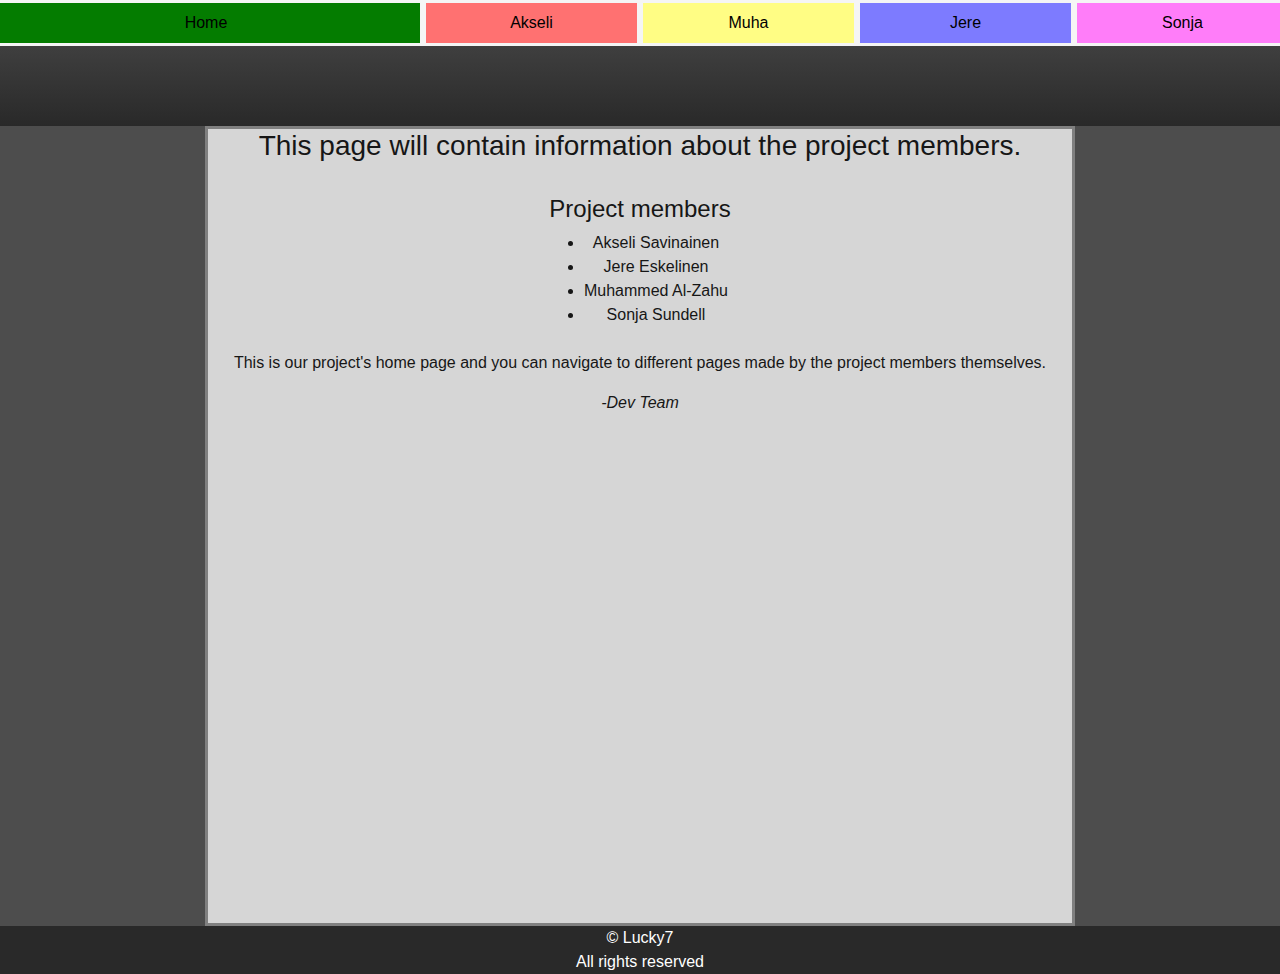
<file: index.html>
<!DOCTYPE html>
<html lang="en">
<head>
    <link rel="stylesheet" href="./style/bootstrap-5.0.0-beta1-dist/css/bootstrap.min.css" />
	<link rel="stylesheet" href="./style/style.css" />
    <meta charset="utf-8" />
    <title>Lucky7</title>
    <link rel="icon" href="./images/favicon.png" >
</head>
<body>

    <div class="row" id="navi">
        <div class="col-md-4" style="background-color:rgb(4, 124, 0);"><a class="nav-link active" aria-current="page" href="index.html">Home</a></div>
        <div class="col-md-2" style="background-color:rgb(255, 113, 113);"><a class="nav-link" href="akseli.html">Akseli</a></div>
        <div class="col-md-2" style="background-color:rgb(255, 253, 132);"><a class="nav-link" href="zahu.html">Muha</a></div>
        <div class="col-md-2" style="background-color:rgb(125, 123, 255);"><a class="nav-link" href="jere.html">Jere</a></div>
        <div class="col-md-2" style="background-color:rgb(255, 125, 249);"><a class="nav-link" href="sonja.html">Sonja</a></div>
    </div>
	
    <div class="row" id="banner">
        <div class="col-md-12"></div>
    </div>
	
    <div class="row" style="height:auto; min-height: 800px;">
        <div class="col-md-2" style="text-align:center; background-color: rgb(77, 77, 77);"></div>
        <div class="col-md-8" style="text-align:center; background-color: rgb(214, 214, 214); border-style: solid; border-color: gray; color:rgb(22, 22, 22)">
            <h3>This page will contain information about the project members.</h3><br>
            <h4>Project members</h4>
			<ul id="members">
				<li>Akseli Savinainen</li>
				<li>Jere Eskelinen</li>
				<li>Muhammed Al-Zahu</li>
				<li>Sonja Sundell</li>
			</ul><br>
			<p>This is our project's home page and you can navigate to different pages made by the project members themselves.</p>
			<p><i>-Dev Team</i></p>
        </div>
        <!-- content panel-->
        <div class="col-md-2" style="text-align:center; background-color: rgb(77, 77, 77);"></div>
    </div>
    <div class="row">
        <div class="h-100 col-md-12" style="text-align:center; color: white">© Lucky7 <br>All rights reserved</div>
    </div>
</body>
</html>
</file>
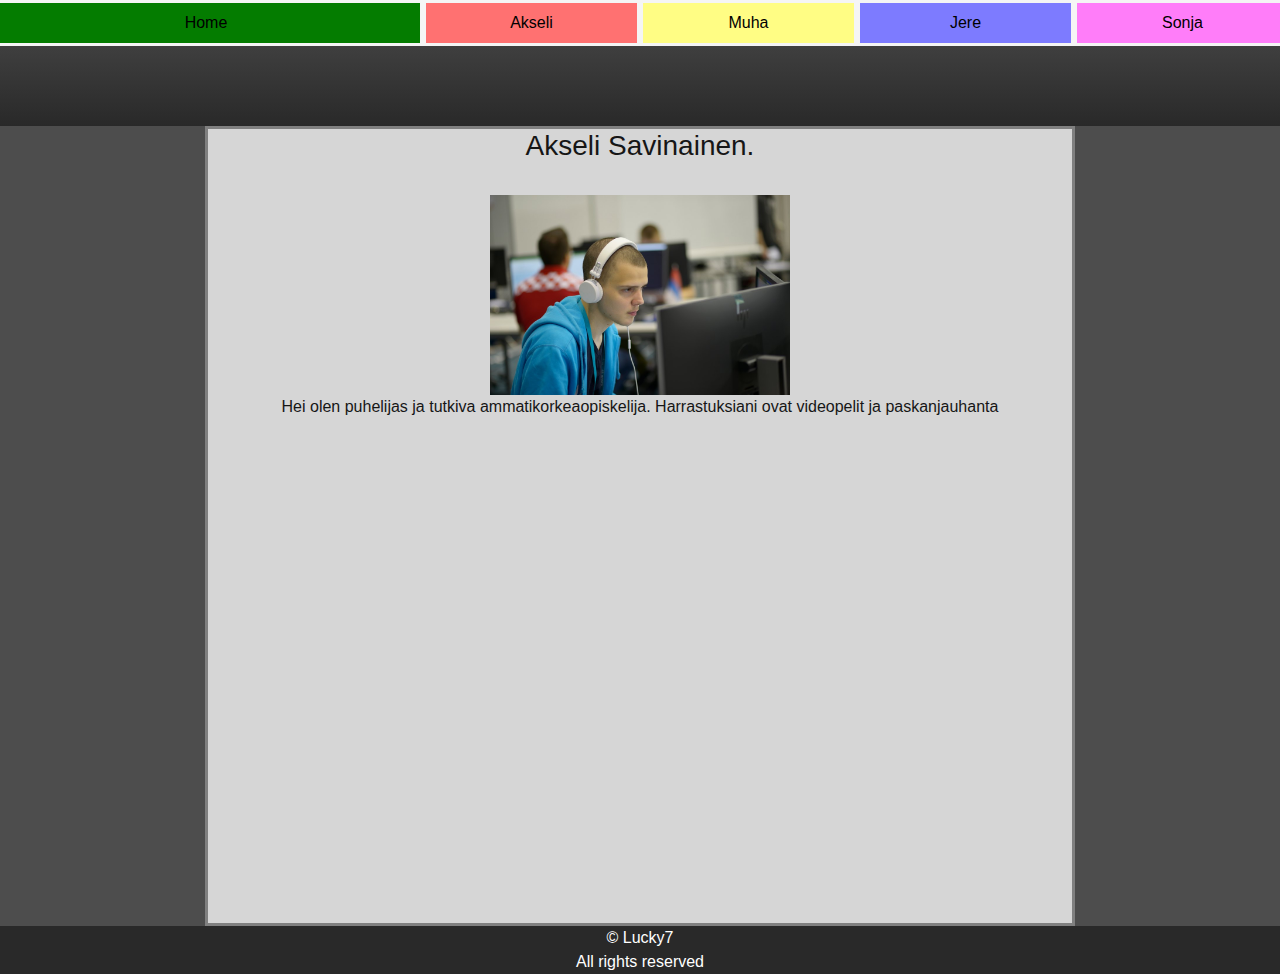
<file: akseli.html>
<!DOCTYPE html>
<html lang="en">
<head>
    <link rel="stylesheet" href="./style/bootstrap-5.0.0-beta1-dist/css/bootstrap.min.css" />
	<link rel="stylesheet" href="./style/style.css" />
    <meta charset="utf-8" />
    <title>Lucky7</title>
    <link rel="icon" href="./images/favicon.png" >
</head>
<body>

    <div class="row" id="navi">
        <div class="col-md-4" style="background-color:rgb(4, 124, 0);"><a class="nav-link active" aria-current="page" href="index.html">Home</a></div>
        <div class="col-md-2" style="background-color:rgb(255, 113, 113);"><a class="nav-link" href="akseli.html">Akseli</a></div>
        <div class="col-md-2" style="background-color:rgb(255, 253, 132);"><a class="nav-link" href="zahu.html">Muha</a></div>
        <div class="col-md-2" style="background-color:rgb(125, 123, 255);"><a class="nav-link" href="jere.html">Jere</a></div>
        <div class="col-md-2" style="background-color:rgb(255, 125, 249);"><a class="nav-link" href="sonja.html">Sonja</a></div>
    </div>
	
    <div class="row" id="banner">
        <div class="col-md-12"></div>
    </div>
    <div class="row" style="height:auto; min-height: 800px;">
        <div class="col-md-2" style="text-align:center; background-color: rgb(77, 77, 77);"></div>
        <div class="col-md-8" style="text-align:center; background-color: rgb(214, 214, 214); border-style: solid; border-color: gray; color:rgb(22, 22, 22)">
            <h3>Akseli Savinainen.</h3>
            <br>
             <img src="images/akseli.jpg" alt="profile pickture" style="height:200px"> <p>Hei olen puhelijas ja tutkiva ammatikorkeaopiskelija. Harrastuksiani ovat videopelit ja paskanjauhanta</p>
            
        </div>
        <!-- content panel-->
        <div class="col-md-2" style="text-align:center; background-color: rgb(77, 77, 77);"></div>
    </div>
    <div class="row">
        <div class="h-100 col-md-12" style="text-align:center; color: white">© Lucky7 <br>All rights reserved</div>
    </div>
</body>
</html>
</file>
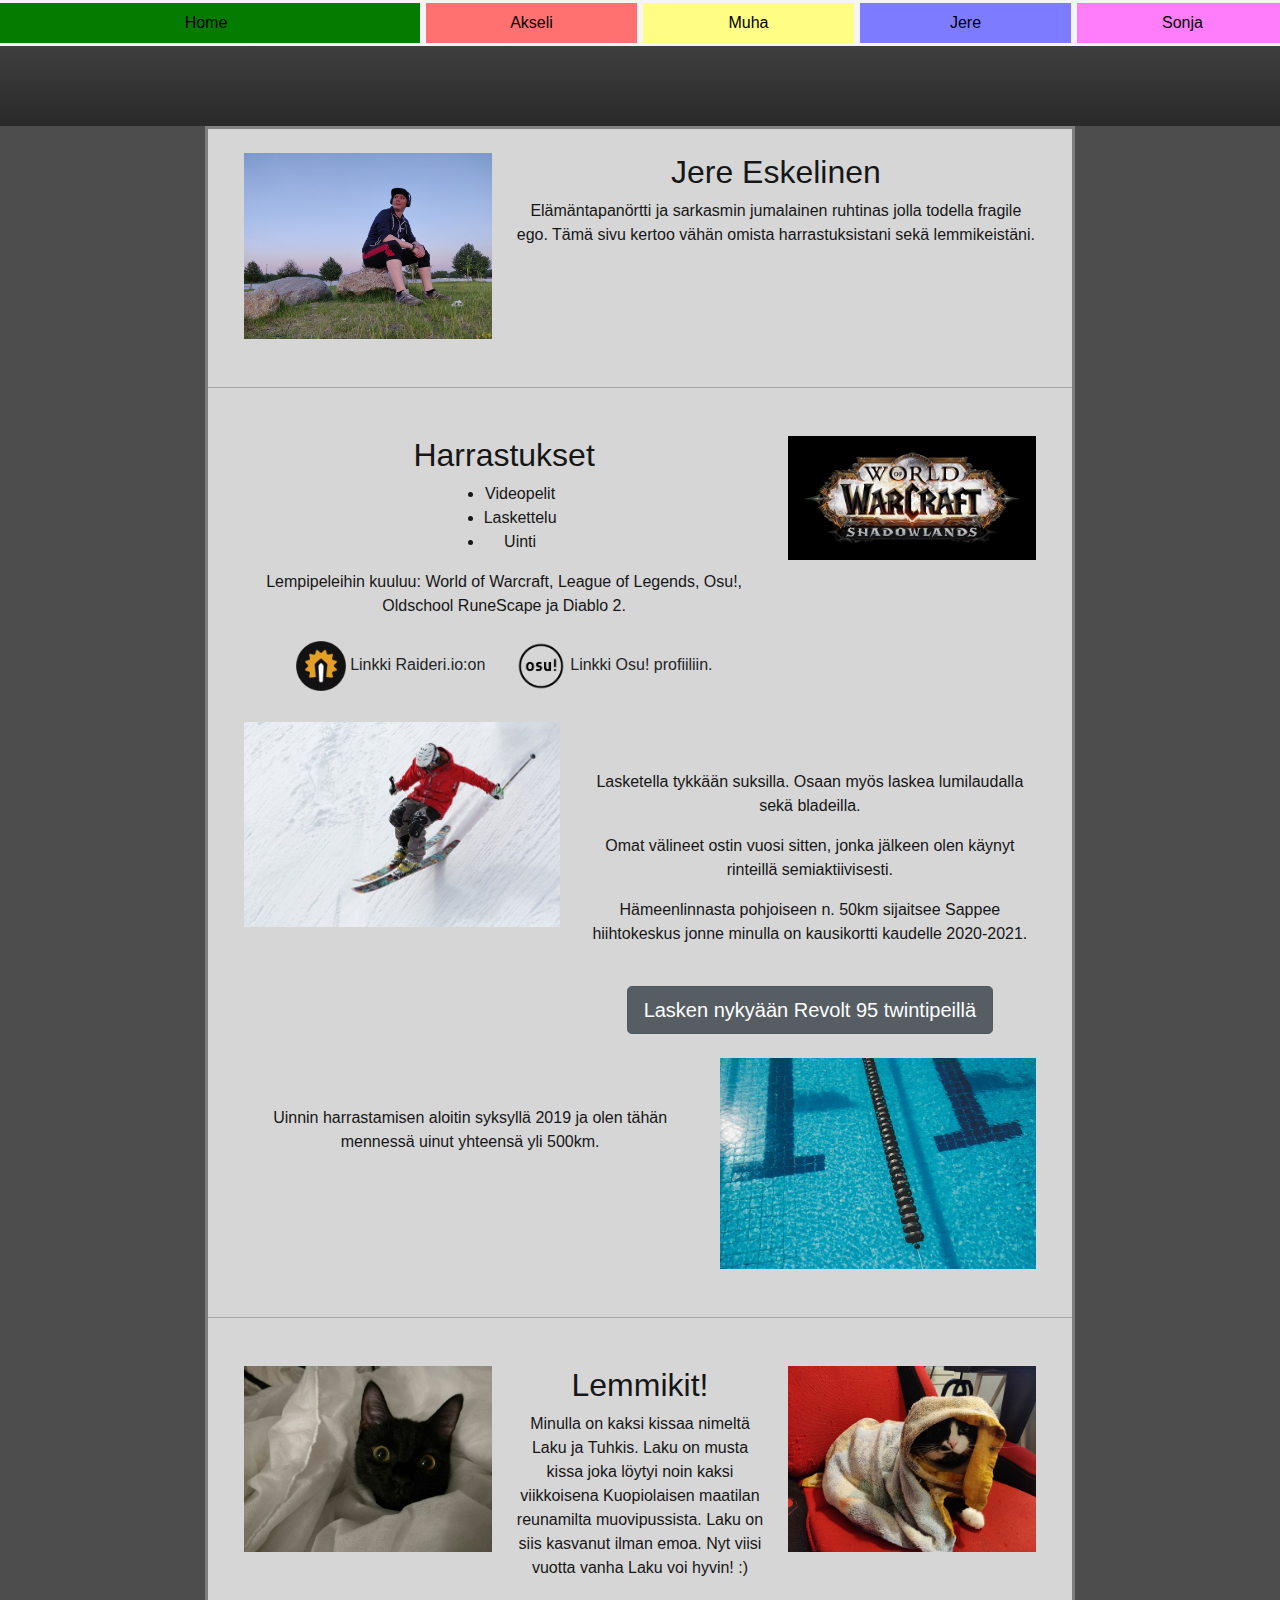
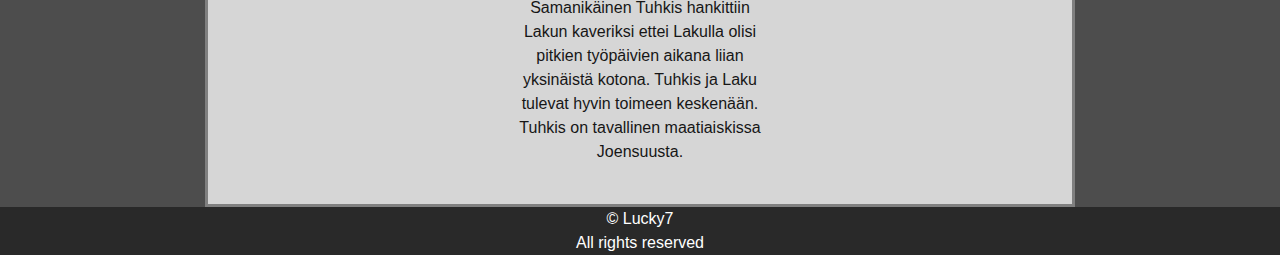
<file: jere.html>
<!DOCTYPE html>
<html lang="en">

<head>
    <link rel="stylesheet" href="./style/bootstrap-5.0.0-beta1-dist/css/bootstrap.min.css" />
    <link rel="stylesheet" href="./style/style.css" />
    <meta charset="utf-8" />
    <title>Lucky7</title>
    <link rel="icon" href="./images/favicon.png">
    <style>
        #lista {
            display: table;
            margin: 0 auto;
        }
    </style>
</head>



<body>

    <div class="row" id="navi">
        <div class="col-md-4" style="background-color:rgb(4, 124, 0);"><a class="nav-link active" aria-current="page" href="index.html">Home</a></div>
        <div class="col-md-2" style="background-color:rgb(255, 113, 113);"><a class="nav-link" href="akseli.html">Akseli</a></div>
        <div class="col-md-2" style="background-color:rgb(255, 253, 132);"><a class="nav-link" href="zahu.html">Muha</a></div>
        <div class="col-md-2" style="background-color:rgb(125, 123, 255);"><a class="nav-link" href="jere.html">Jere</a></div>
        <div class="col-md-2" style="background-color:rgb(255, 125, 249);"><a class="nav-link" href="sonja.html">Sonja</a></div>
    </div>

    <div class="row" id="banner">
        <div class="col-md-12"></div>
    </div>
    <div class="row" style="height:auto; min-height: 800px;">
        <div class="col-md-2" style="text-align:center; background-color: rgb(77, 77, 77);"></div>
        <div class="col-md-8" style="text-align:center; background-color: rgb(214, 214, 214); border-style: solid; border-color: gray; color:rgb(22, 22, 22)">

            <div class="container-fluid padding">
                <br>
                <div class="row padding">
                    <div class="col-lg-4">
                        <img src="./images/jere1.jpg" class="img-fluid" alt="Jere">
                    </div>
                    <div class="col-lg-8">
                        <h2>Jere Eskelinen</h2>
                        <p>Elämäntapanörtti ja sarkasmin jumalainen ruhtinas jolla todella fragile ego. Tämä sivu kertoo vähän omista harrastuksistani sekä lemmikeistäni.</p>
                    </div>
                </div>
            </div>
            <br>

            <div class="row text-center padding">
                <hr class="my-4">
            </div>

            <div class="container-fluid padding">
                <br>
                <div class="row padding">
                    <div class="col-lg-8">
                        <h2>Harrastukset</h2>
                        <div id="lista">
                            <ul>
                                <li>Videopelit</li>
                                <li>Laskettelu</li>
                                <li>Uinti</li>
                            </ul>
                        </div>
                        <p>Lempipeleihin kuuluu: World of Warcraft, League of Legends, Osu!, Oldschool RuneScape ja Diablo 2.</p>
                        <a href="https://raider.io/characters/eu/outland/Dinkpildo" class="btn btn-default">
                            <img src="./images/raiderio.png" style="height: 50px" alt="raiderio" /> Linkki Raideri.io:on
                        </a>
                        <a href="https://osu.ppy.sh/users/2740321" class="btn btn-default">
                            <img src="./images/osu.png" style="height: 50px" alt="osu" /> Linkki Osu! profiiliin.
                        </a>
                    </div>
                    <div class="col-lg-4">
                        <img src="./images/WoW.jpg" class="img-fluid" alt="wowi">
                    </div>
                </div>
            </div>
            <div class="container-fluid padding">
                <br>
                <div class="row padding">
                    <div class="col-lg-5">
                        <img src="./images/Laskettelu.jpg" class="img-fluid" alt="Laskettelu">
                    </div>
                    <div class="col-lg-7">
                        <br>
                        <br>
                        <p>Lasketella tykkään suksilla. Osaan myös laskea lumilaudalla sekä bladeilla.</p>
                        <p>Omat välineet ostin vuosi sitten, jonka jälkeen olen käynyt rinteillä semiaktiivisesti.</p>
                        <p>Hämeenlinnasta pohjoiseen n. 50km sijaitsee Sappee hiihtokeskus jonne minulla on kausikortti kaudelle 2020-2021.</p>
                        <br>
                        <a href="https://www.suksistudio.fi/laskettelu/volkl-revolt-95-twintip-laskettelusukset-leveampi-ja-suosittu-twintip-suksi/p/119438/" class="btn btn-secondary btn-lg active" role="button" aria-pressed="true">Lasken nykyään Revolt 95 twintipeillä</a>
                        <br>
                    </div>
                </div>
            </div>
            <div class="container-fluid padding">
                <br>
                <div class="row padding">
                    <div class="col-lg-7">
                        <br>
                        <br>
                        <p>Uinnin harrastamisen aloitin syksyllä 2019 ja olen tähän mennessä uinut yhteensä yli 500km.</p>
                        <br>
                    </div>
                    <div class="col-lg-5">
                        <img src="./images/swimmingpool.jpg" class="img-fluid" alt="uida">
                    </div>
                </div>
            </div>
            <br>
            <div class="row text-center padding">
                <hr class="my-4">
            </div>

            <div class="container-fluid padding">
                <br>
                <div class="row padding">
                    <div class="col-lg-4">
                        <img src="./images/Laku.jpg" class="img-fluid" alt="Laku">
                    </div>
                    <div class="col-lg-4">
                        <h2>Lemmikit!</h2>
                        <p>Minulla on kaksi kissaa nimeltä Laku ja Tuhkis. Laku on musta kissa joka löytyi noin kaksi viikkoisena Kuopiolaisen maatilan reunamilta muovipussista. Laku on siis kasvanut ilman emoa. Nyt viisi vuotta vanha Laku voi hyvin! :)</p>
                        <P>Samanikäinen Tuhkis hankittiin Lakun kaveriksi ettei Lakulla olisi pitkien työpäivien aikana liian yksinäistä kotona. Tuhkis ja Laku tulevat hyvin toimeen keskenään. Tuhkis on tavallinen maatiaiskissa Joensuusta.</P>
                    </div>
                    <div class="col-lg-4">
                        <img src="./images/Tuhkis.jpg" class="img-fluid" alt="Tuhkis">
                    </div>
                </div>
            </div>
            <br>


        </div>
        <!-- content panel-->
        <div class="col-md-2" style="text-align:center; background-color: rgb(77, 77, 77);"></div>
    </div>
    <div class="row">
        <div class="h-100 col-md-12" style="text-align:center; color: white">© Lucky7 <br>All rights reserved</div>
    </div>
</body>

</html>
</file>
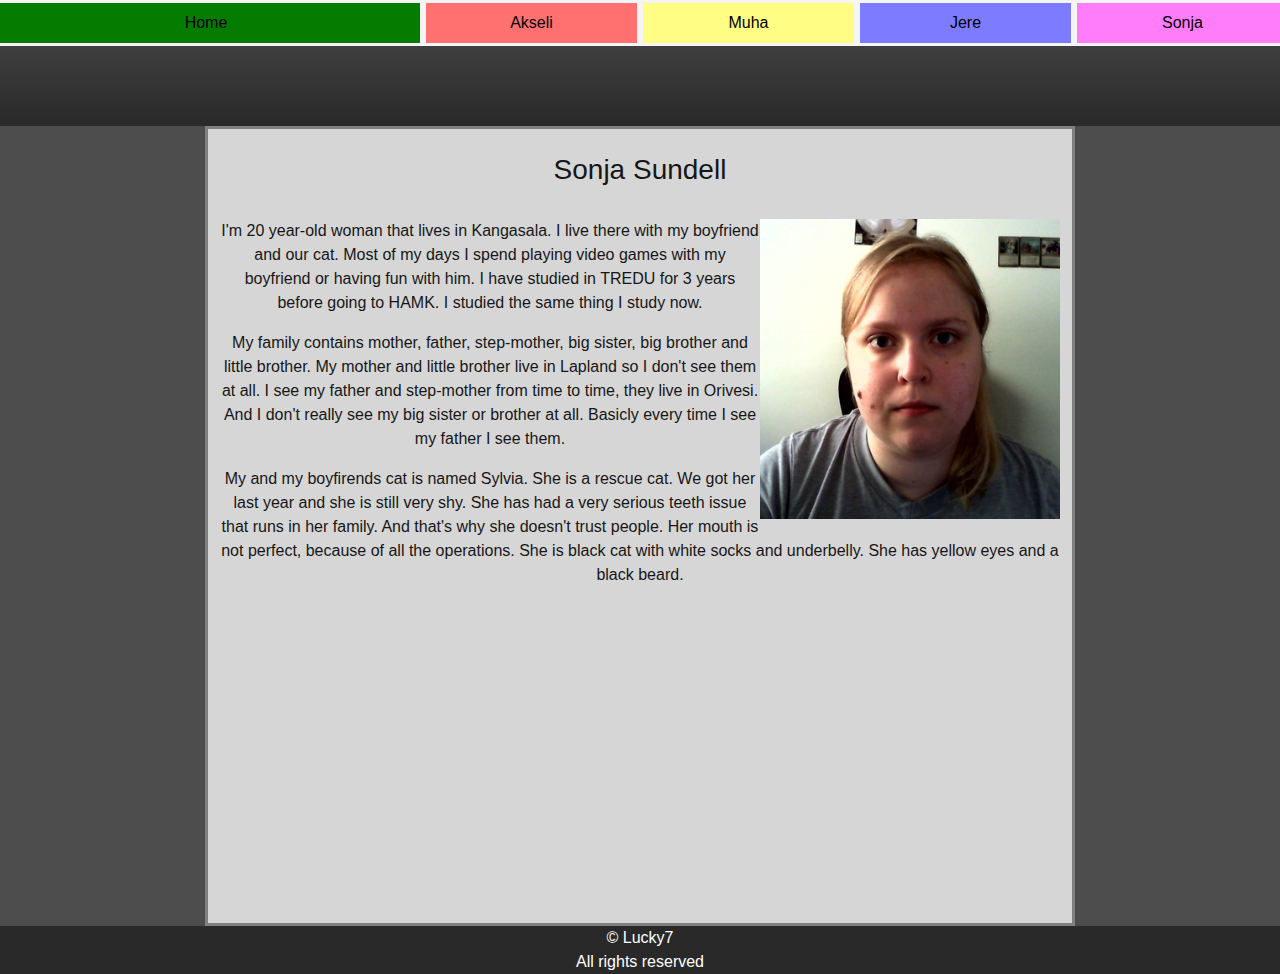
<file: sonja.html>
<!DOCTYPE html>
<html lang="en">
<head>
    <link rel="stylesheet" href="./style/bootstrap-5.0.0-beta1-dist/css/bootstrap.min.css" />
	<link rel="stylesheet" href="./style/style.css" />
    <meta charset="utf-8" />
    <title>Lucky7</title>
    <link rel="icon" href="./images/favicon.png" >
</head>
<body>

    <div class="row" id="navi">
        <div class="col-md-4" style="background-color:rgb(4, 124, 0);"><a class="nav-link active" aria-current="page" href="index.html">Home</a></div>
        <div class="col-md-2" style="background-color:rgb(255, 113, 113);"><a class="nav-link" href="akseli.html">Akseli</a></div>
        <div class="col-md-2" style="background-color:rgb(255, 253, 132);"><a class="nav-link" href="zahu.html">Muha</a></div>
        <div class="col-md-2" style="background-color:rgb(125, 123, 255);"><a class="nav-link" href="jere.html">Jere</a></div>
        <div class="col-md-2" style="background-color:rgb(255, 125, 249);"><a class="nav-link" href="sonja.html">Sonja</a></div>
    </div>
	
    <div class="row" id="banner">
        <div class="col-md-12"></div>
    </div>
	
    <div class="row" style="height:auto; min-height: 800px;">
        <div class="col-md-2" style="text-align:center; background-color: rgb(77, 77, 77);"></div>
        <div class="col-md-8" style="text-align:center; background-color: rgb(214, 214, 214); border-style: solid; border-color: gray; color:rgb(22, 22, 22)">
            <br>
            <h3>Sonja Sundell</h3><br>
            <img src="images/Sonja.jpg" alt="Picture of Sonja" style="height: 300px; width: 300px; float: right;">
            <p>I'm 20 year-old woman that lives in Kangasala. I live there with my boyfriend and our cat.
                Most of my days I spend playing video games with my boyfriend or having fun with him.
                I have studied in TREDU for 3 years before going to HAMK. I studied the same thing I study now.</p>
            <p>My family contains mother, father, step-mother, big sister, big brother and little brother.
                My mother and little brother live in Lapland so I don't see them at all.
                I see my father and step-mother from time to time, they live in Orivesi.
                And I don't really see my big sister or brother at all. Basicly every time I see my father I see them.</p>
            <p>My and my boyfirends cat is named Sylvia. She is a rescue cat. We got her last year and she is still very shy.
                She has had a very serious teeth issue that runs in her family. And that's why she doesn't trust people.
                Her mouth is not perfect, because of all the operations.
                She is black cat with white socks and underbelly. She has yellow eyes and a black beard.
            </p>
        </div>
        <!-- content panel-->
        <div class="col-md-2" style="text-align:center; background-color: rgb(77, 77, 77);"></div>
    </div>
    <div class="row">
        <div class="h-100 col-md-12" style="text-align:center; color: white">© Lucky7 <br>All rights reserved</div>
    </div>
</body>
</html>
</file>
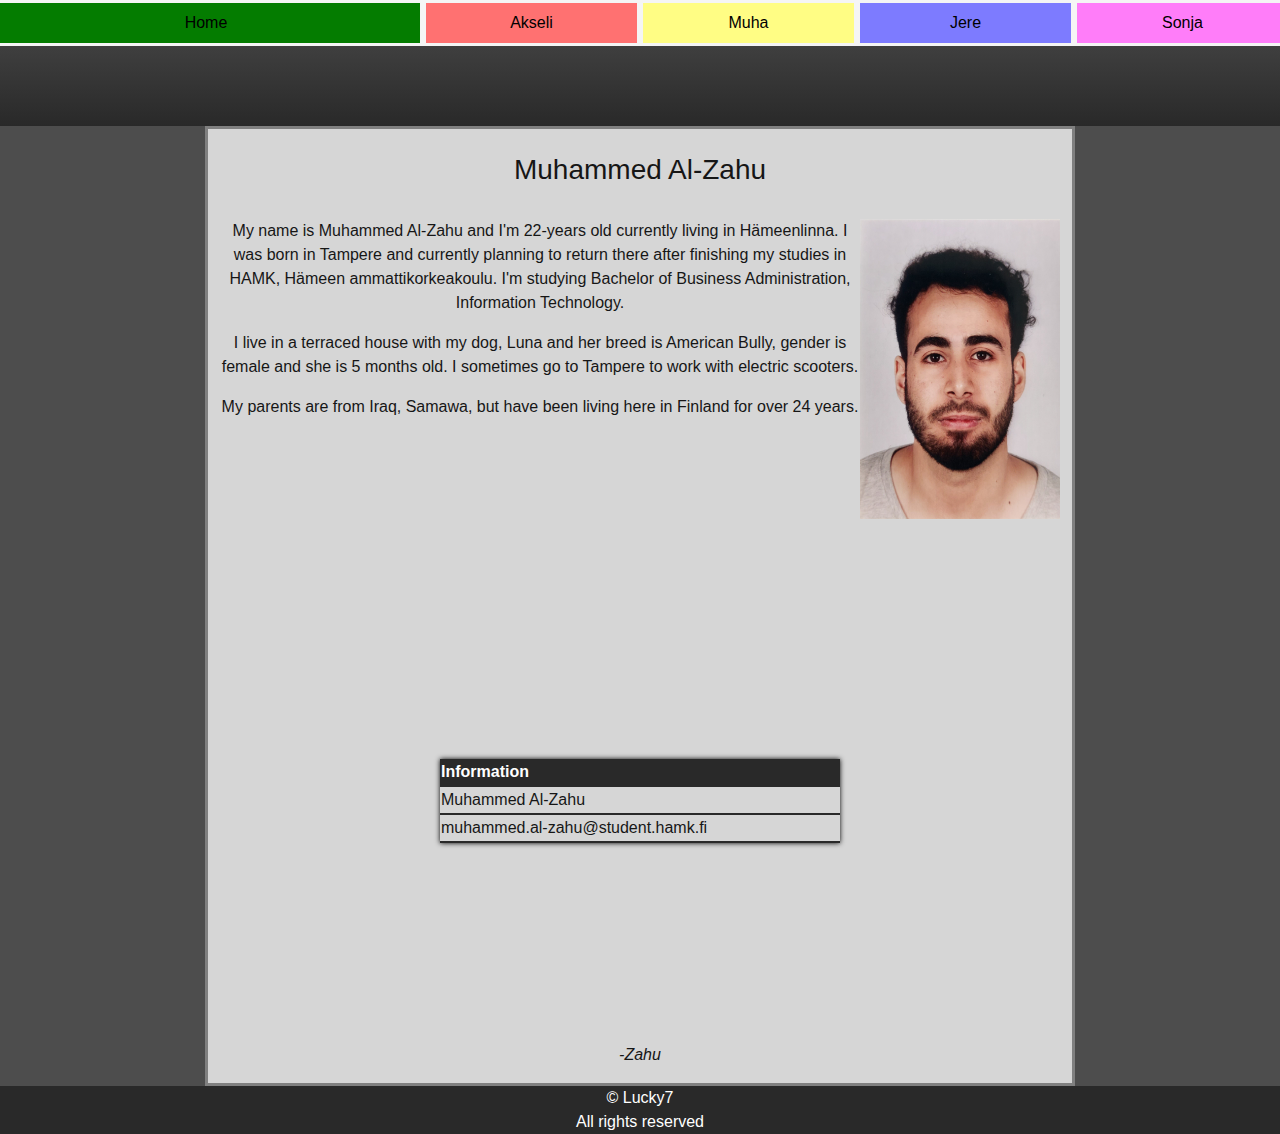
<file: zahu.html>
<!DOCTYPE html>
<html lang="en">
<head>
    <link rel="stylesheet" href="./style/bootstrap-5.0.0-beta1-dist/css/bootstrap.min.css" />
	<link rel="stylesheet" href="./style/style.css" />
    <meta charset="utf-8" />
    <title>Lucky7</title>
    <link rel="icon" href="./images/favicon.png" >
	<style>
		#signature{
			padding-top:200px;
		}
		
		#info {
			text-align:left;
			margin-top:300px;
			margin-left: auto;
			margin-right: auto;
			border-collapse: collapse;
			min-width: 400px;
			box-shadow: 0 0 5px rgb(0, 0, 0);
		}
		
		thead{  
			background-color: rgb(41, 41, 41);
			color: #FFFFFF;
		}
		
		tbody, tr{
			border-bottom: 2px solid rgb(41, 41, 41);	
		}
	</style>
</head>
<body>

    <div class="row" id="navi">
        <div class="col-md-4" style="background-color:rgb(4, 124, 0);"><a class="nav-link active" aria-current="page" href="index.html">Home</a></div>
        <div class="col-md-2" style="background-color:rgb(255, 113, 113);"><a class="nav-link" href="akseli.html">Akseli</a></div>
        <div class="col-md-2" style="background-color:rgb(255, 253, 132);"><a class="nav-link" href="zahu.html">Muha</a></div>
        <div class="col-md-2" style="background-color:rgb(125, 123, 255);"><a class="nav-link" href="jere.html">Jere</a></div>
        <div class="col-md-2" style="background-color:rgb(255, 125, 249);"><a class="nav-link" href="sonja.html">Sonja</a></div>
    </div>
	
    <div class="row" id="banner">
        <div class="col-md-12"></div>
    </div>
    <div class="row" style="height:auto; min-height: 800px;">
        <div class="col-md-2" style="text-align:center; background-color: rgb(77, 77, 77);"></div>
        <div class="col-md-8" style="text-align:center; background-color: rgb(214, 214, 214); border-style: solid; border-color: gray; color:rgb(22, 22, 22)"><br>
            <h3>Muhammed Al-Zahu</h3><br>
			<img src="./images/omakuva.jpg" alt="Muha" style="height:300px; width:200px; float:right;">
            <p>My name is Muhammed Al-Zahu and I'm 22-years old currently living in Hämeenlinna. I was born in Tampere and currently planning to return there after finishing my studies in HAMK, Hämeen ammattikorkeakoulu. I'm studying Bachelor of Business Administration, Information Technology.</p>
			<p>I live in a terraced house with my dog, Luna and her breed is American Bully, gender is female and she is 5 months old. I sometimes go to Tampere to work with electric scooters.</p>
			<p>My parents are from Iraq, Samawa, but have been living here in Finland for over 24 years.</p><br>
			<table id="info">
			<thead>
				<tr>
					<th>Information</th>
				</tr>
			</thead>
			<tbody>
				<tr>
					<td>Muhammed Al-Zahu</td>
				</tr>
				<tr>
					<td>muhammed.al-zahu@student.hamk.fi</td>
				</tr>
			</tbody>
			</table>
			<div id="signature">
            <p><i>-Zahu</i></p>
			</div>
        </div>
        <!-- content panel-->
        <div class="col-md-2" style="text-align:center; background-color: rgb(77, 77, 77);"></div>
    </div>
    <div class="row">
        <div class="h-100 col-md-12" style="text-align:center; color: white">© Lucky7 <br>All rights reserved</div>
    </div>
</body>
</html>
</file>
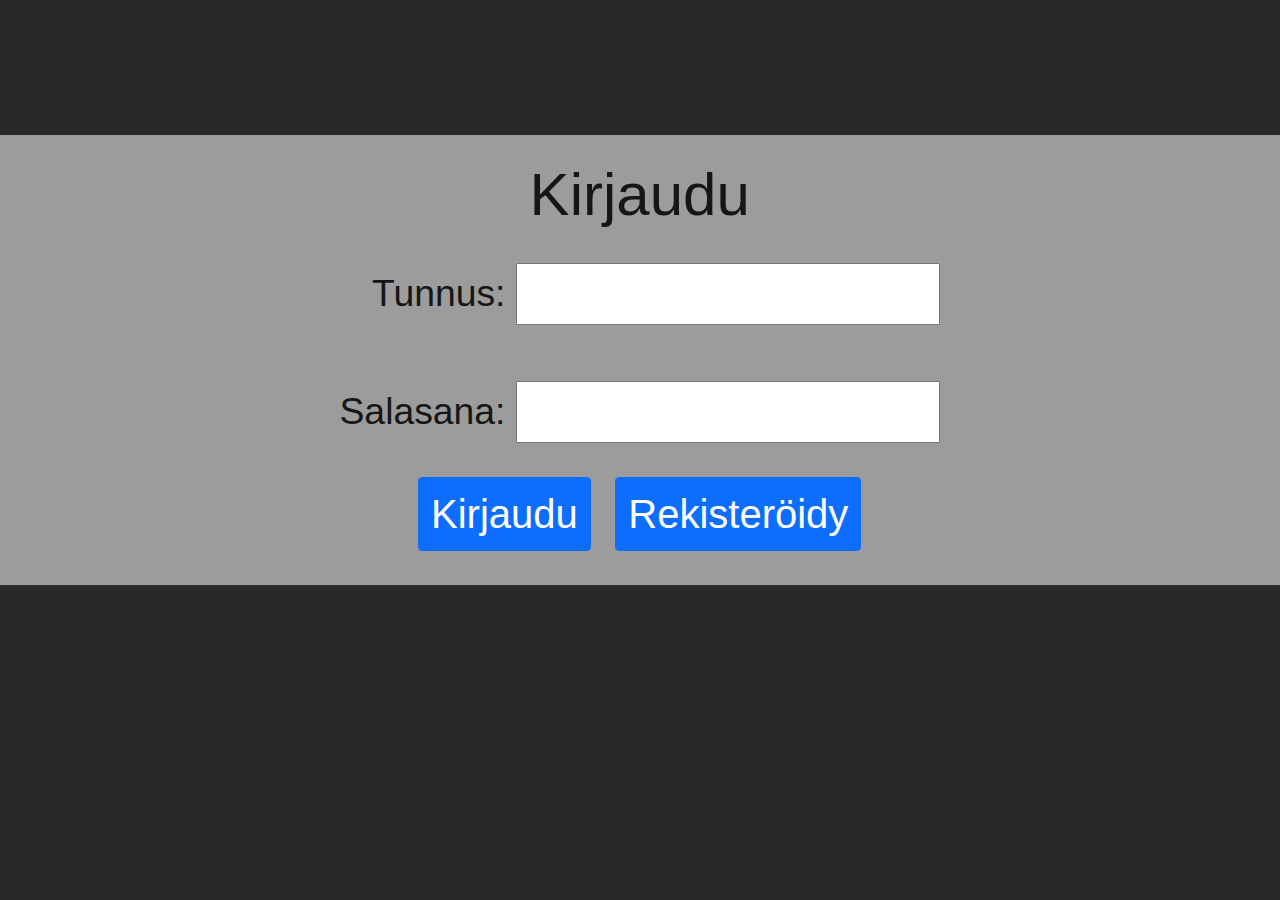
<file: tehtavaAjax/homepage.html>
<!DOCTYPE html>
<html lang="fi">

<head>
    <link rel="stylesheet" href="./style/bootstrap-5.0.0-beta1-dist/css/bootstrap.min.css" />
    <link rel="stylesheet" href="./style/style.css" />
	<script src="ajax.js"></script>
    <meta charset="utf-8" />
    <title>ScamBook</title>
    <link rel="icon" href="./images/favicon.png">
</head>

<body>
    <div class="vertical-center" id="ikkuna">
        <div class="row justify-content-center align-self-center" id=vittu>
            <div class="col-xs-6" style="background-color: rgb(156, 156, 156); ">
                <br>
                <h1 style="text-align: center; font-size: 45pt;">Kirjaudu</h1>
                <br>
                <form>
                    <div class="form-group " id="kirjautuminen">
                        Tunnus: <input type='text' name='tunnus' value=''><br><br> Salasana: <input type='password' name='salasana' value=''>
                    </div>
                    <br>
                    <div class="row">
                        <div class=" col-xs-12 text-center">
                            <button class="btn btn-primary" id="nappi1" name='ok' value='OK' onclick="kirjautuminen(this.form);">Kirjaudu</button>
                            <a href="./rekisteroidy.html" class="btn btn-primary" id="nappi2" name='rekisteroidy' value='rek'>Rekisteröidy</a>
                            <br>
                            <br>
                        </div>
                    </div>
                </form>

            </div>
        </div>
    </div>
</body>

</html>
</file>
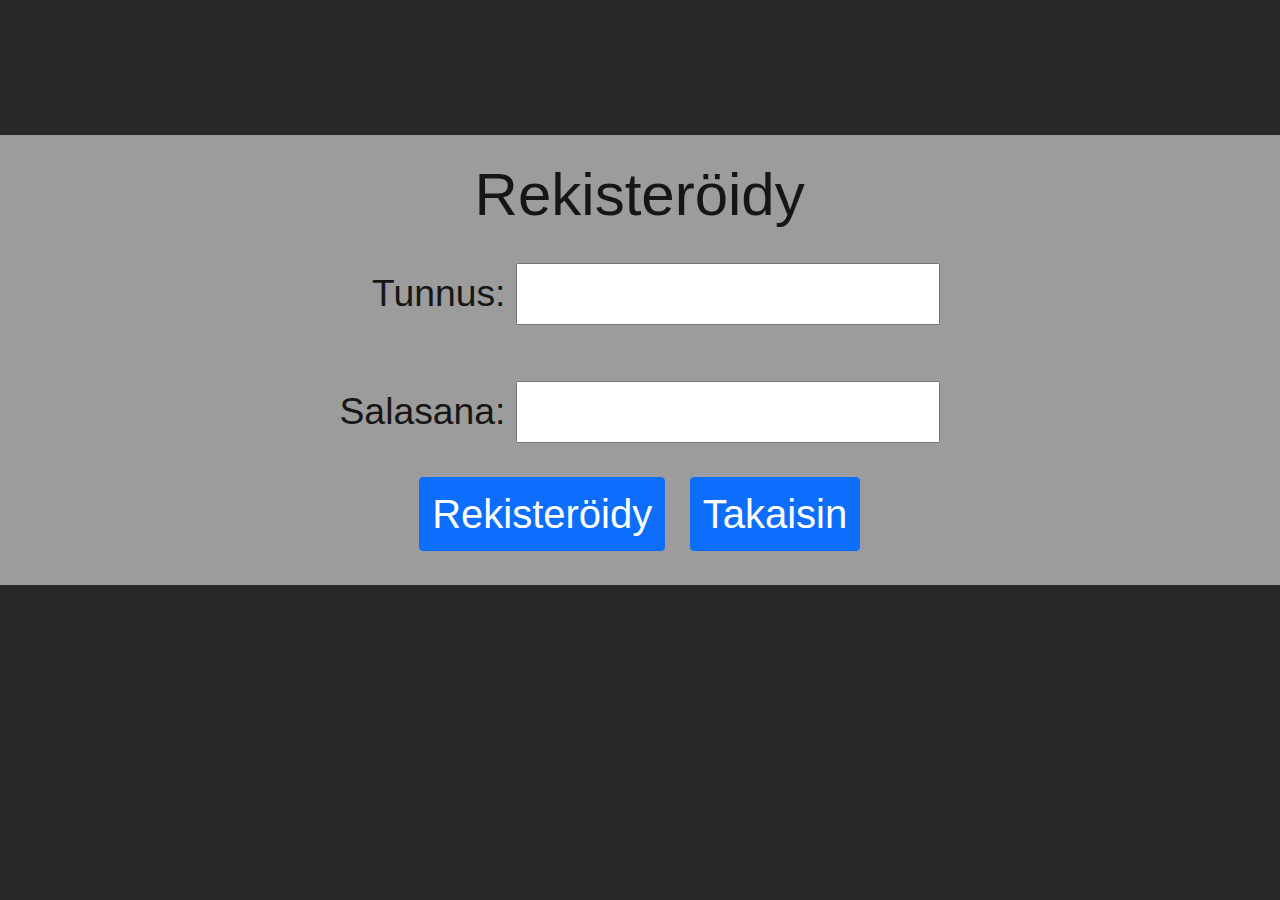
<file: tehtavaAjax/rekisteroidy.html>
<!DOCTYPE html>
<html lang="fi">

<head>
    <link rel="stylesheet" href="./style/bootstrap-5.0.0-beta1-dist/css/bootstrap.min.css" />
    <link rel="stylesheet" href="./style/style.css" />
	<script src="ajax.js"></script>
    <meta charset="utf-8" />
    <title>ScamBook</title>
    <link rel="icon" href="./images/favicon.png">
</head>

<body>
    <div class="vertical-center" id="ikkuna">
        <div class="row justify-content-center align-self-center" id=vittu>
            <div class="col-xs-6" style="background-color: rgb(156, 156, 156); ">
                <br>
                <h1 style="text-align: center; font-size: 45pt;">Rekisteröidy</h1>
                <br>
                <form>
                    <div class="form-group " id="kirjautuminen">
                        Tunnus: <input type='text' name='tunnus' value=''><br><br> Salasana: <input type='password' name='salasana' value=''>
                    </div>
                    <br>
                    <div class="row">
                        <div class=" col-xs-12 text-center">
                            <button  class="btn btn-primary" id="nappi1" name='ok' value='OK' onclick="rekisteroidy(this.form);">Rekisteröidy</button>
                            <a href="./homepage.html" class="btn btn-primary" id="nappi2" name='rekisteroidy' value='rek'>Takaisin</a>
                            <br>
                            <br>
                        </div>
                    </div>
                </form>

            </div>
        </div>
    </div>
</body>

</html>
</file>
<file: style/style.css>
body {
    font-family: Helvetica;
    color: rgb(22, 22, 22);
    background-color: rgb(41, 41, 41);
}

a {
    color: black;
}

#banner {
    background-image: linear-gradient( rgb(63, 63, 63), rgb(41, 41, 41));
    height: 80px;
}

#navi {
    background-color: rgb(63, 63, 63);
    text-align: center;
    padding: 0px 1px 0px 1px;
}

#navi div {
    text-align: center;
    border-style: solid;
    border-color: whitesmoke;
}

#members {
    display: table;
    margin: 0 auto;
}

#kirjautuminen {
    text-align: right;
    display: table;
    margin: auto;
}
</file>
<file: tehtavaAjax/style/style.css>
body {
    font-family: Helvetica;
    color: rgb(22, 22, 22);
    background-color: rgb(41, 41, 41);
    overflow: hidden;
}

#kirjautuminen {
    text-align: right;
    display: table;
    margin: auto;
    height: 150px;
    font-size: 28pt;
}

#nappi1 {
    font-size: 30pt;
    margin: 10px;
}

#nappi2 {
    font-size: 30pt;
    margin: 10px;
}

.vertical-center {
    position: absolute;
    top: 40%;
    -ms-transform: translateY(-50%);
    transform: translateY(-50%);
}

#ikkuna {
    min-width: 99.95%;
}
</file>
